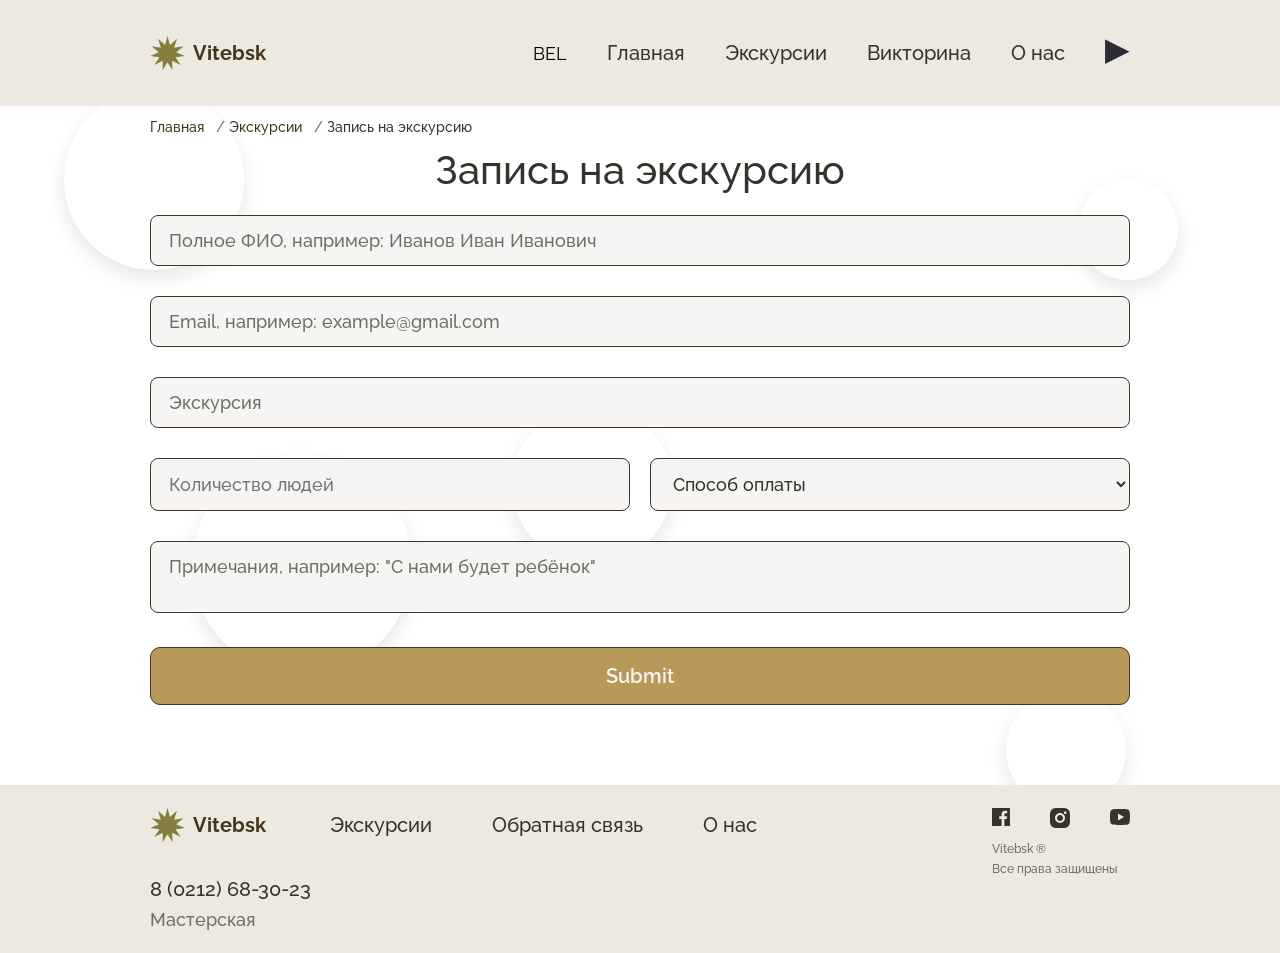
<file: booking.html>
<!DOCTYPE html>
<html lang="ru">

<head>
    <meta charset="UTF-8">
    <meta name="viewport" content="width=device-width, initial-scale=1.0">
    <link rel="stylesheet" href="styles.css">
    <link rel="preconnect" href="https://fonts.googleapis.com">
    <link rel="preconnect" href="https://fonts.gstatic.com" crossorigin="">
    <link href="https://fonts.googleapis.com/css2?family=Raleway:wght@500&amp;display=swap" rel="stylesheet">
    <link rel="icon" href="img/favicon.webp" type="image/webp">
    <title>Архитектурные жемчужины Витебска</title>
</head>

<body id="body">
    <!--Круги на фон с анимацией пульсации-->
    <div class="circles">
        <div class="circle"></div>
        <div class="circle"></div>
        <div class="circle"></div>
        <div class="circle"></div>
        <div class="circle"></div>
    </div>
    <!--Шапка сайта и навигация-->
    <div class="header_section">
        <div class="container">
            <header class="header">
                <!--Ссылка для пропуска навигации (по стандартам WGAC)-->
                <a href="#booking" class="skip-link">Перейти к содержанию</a>
                <a class="logo" href="index.html">
                    <svg class="logo_img" xmlns="http://www.w3.org/2000/svg" width="35" height="35" viewBox="0 0 35 35"
                        fill="none">
                        <path
                            d="M17.5 0L19.9652 9.10444L26.9612 2.77806L24.1128 11.77L33.4186 10.2302L26.1609 16.2547L34.8219 19.9905L25.4593 21.1349L30.7256 28.9601L22.2306 24.861L22.4303 34.2911L17.5 26.25L12.5697 34.2911L12.7694 24.861L4.27438 28.9601L9.54072 21.1349L0.178125 19.9905L8.83906 16.2547L1.58144 10.2302L10.8872 11.77L8.03879 2.77806L15.0348 9.10444L17.5 0Z"
                            fill="#837e3d"></path>
                    </svg>
                    <p class="logo_text">Vitebsk</p>
                </a>
                <ul class="nav_list">
                    <li>
                        <ul class='main_nav'>
                            <li class="nav_item">
                                <button class="nav_button" aria-label="Переключение языка на белорусский">BEL</button>
                            </li>
                            <li class="nav_item">
                                <a href="index.html" class="nav_link">Главная</a>
                            </li>
                            <li class="nav_item">
                                <a href="excursion.html" class="nav_link">Экскурсии</a>
                            </li>
                            <li class="nav_item">
                                <a href="quiz.html" class="nav_link">Викторина</a>
                            </li>
                            <li class="nav_item">
                                <a href="about.html" class="nav_link">О нас</a>
                            </li>
                        </ul>
                    </li>
                    <li class="nav_item audio_player">
                        <audio class="audio" src="audio/audio_for_site.mp3" preload="none"></audio>
                        <button class="play_audio" aria-label="Воспроизвести музыку"><span aria-hidden="true">▶</span>
                            <span class="visually-hidden">Музыка на фон, городские мотивы</span></button>
                    </li>
                </ul>
            </header>
        </div>
    </div>

    <!-- Хлебные крошки -->
    <div class="breadcrumbs">
        <div class="container">
            <ul class="breadcrumbs_list">
                <li class="breadcrumbs_item">
                    <a href="index.html" class="breadcrumbs_link breadcrumbs_element">Главная</a>
                </li>
                <li class="breadcrumbs_item">
                    <span class="breadcrumbs_separator" aria-hidden="true">/</span>
                    <a href="excursion.html" class="breadcrumbs_link breadcrumbs_element">Экскурсии</a>
                </li>
                <li class="breadcrumbs_item">
                    <span class="breadcrumbs_separator" aria-hidden="true">/</span>
                    <span class="breadcrumbs_current breadcrumbs_element">Запись на экскурсию</span>
                </li>
            </ul>
        </div>
    </div>

    <!--Запись на экскурсию-->
    <div class="booking_section" id="booking">
        <div class="container">
            <div class="booking">
                <p class="booking_title">
                    Запись на экскурсию
                </p>
                <form class="booking_content" id="main">
                    <label for="b_fn" class="visually-hidden">Полное ФИО</label>
                    <input type="text" name="b_fn" class="booking_input_text booking_input fn" id="b_fn"
                        placeholder='Полное ФИО, например: Иванов Иван Иванович' aria-required="true" required
                        title="Заполните это поле.">
                    <label for="b_email" class="visually-hidden">Email</label>
                    <input type="text" name="b_email" class="booking_input_text booking_input" id="b_email"
                        placeholder='Email, например: example@gmail.com' aria-required="true" required
                        title="Заполните это поле.">
                    <label for="excursion" class="visually-hidden">Экскурсия</label>
                    <input type="text" name="excursion" class="booking_input_text booking_input" id="excursion"
                        aria-required="true" placeholder="Экскурсия" required title="Заполните это поле.">
                    <div class="booking_flex_div">
                        <label for="people" class="visually-hidden">Количество людей</label>
                        <input type="number" name="people" class="booking_input_not_text booking_input" id="people"
                            placeholder="Количество людей" aria-required="true" required title="Заполните это поле.">
                        <label for="paying_method" class="visually-hidden">Способ оплаты</label>
                        <select name="paying_method" class="booking_input_not_text booking_input" id="paying_method"
                            required title="Выберите один из пунктов списка.">
                            <option value="" disabled selected>Способ оплаты</option>
                            <option value="Наличные в BYN">Наличные (BYN)</option>
                            <option value="Иностранные наличные">Наличные (иностранная валюта)</option>
                            <option value="Карта">Банковская карта</option>
                            <option value="Онлайн перевод">Онлайн перевод</option>
                            <option value="QR-код">QR-код</option>
                        </select>
                    </div>
                    <label for="notes" class="visually-hidden">Примечания</label>
                    <textarea name="notes" class="booking_input_text booking_input" id="notes"
                        placeholder='Примечания, например: "С нами будет ребёнок"' rows="2" aria-required="true"
                        title="Заполните это поле."></textarea>
                    <input type="submit" id="submit" class="booking_input_submit booking_input">
                </form>
            </div>
        </div>
    </div>
    <!--Подвал с копирайтом-->
    <div class="footer_section">
        <div class="container">
            <footer class="footer">
                <div class="footer_logo_number">
                    <div class="logo">
                        <svg class="logo_img" xmlns="http://www.w3.org/2000/svg" width="35" height="35"
                            viewBox="0 0 35 35" fill="none">
                            <path
                                d="M17.5 0L19.9652 9.10444L26.9612 2.77806L24.1128 11.77L33.4186 10.2302L26.1609 16.2547L34.8219 19.9905L25.4593 21.1349L30.7256 28.9601L22.2306 24.861L22.4303 34.2911L17.5 26.25L12.5697 34.2911L12.7694 24.861L4.27438 28.9601L9.54072 21.1349L0.178125 19.9905L8.83906 16.2547L1.58144 10.2302L10.8872 11.77L8.03879 2.77806L15.0348 9.10444L17.5 0Z"
                                fill="#837e3d"></path>
                        </svg>
                        <p class="logo_text">Vitebsk</p>
                    </div>
                    <div class="number">
                        <p class="phone">
                            8 (0212) 68-30-23
                        </p>
                        <p class="name">
                            Мастерская
                        </p>
                    </div>
                </div>
                <div class="footer_nav_social">
                    <ul class="footer_nav_list">
                        <li class="footer_nav_item">
                            <a href="excursion.html" class="nav_link">Экскурсии</a>
                        </li>
                        <li class="footer_nav_item">
                            <a href="feedback.html" class="nav_link">Обратная связь</a>
                        </li>
                        <li class="footer_nav_item">
                            <a href="about.html" class="nav_link">О нас</a>
                        </li>
                    </ul>
                    <div class="footer_social">
                        <div class="footer_social_icon">
                            <a class="footer_social_link" href="https://www.facebook.com/gorodvitebsk/" target="_blank"
                                aria-label="Facebook">
                                <svg class="footer_icon" xmlns="http://www.w3.org/2000/svg" width="18" height="18"
                                    viewBox="0 0 18 18" fill="none">
                                    <path
                                        d="M12.402 18V11.034H14.735L15.084 8.326H12.402V6.598C12.402 5.814 12.62 5.279 13.744 5.279H15.178V2.857C14.4838 2.78334 13.7861 2.74762 13.088 2.75C11.021 2.75 9.606 4.012 9.606 6.33V8.326H7.268V11.034H9.606V18H1C0.734784 18 0.48043 17.8946 0.292893 17.7071C0.105357 17.5196 0 17.2652 0 17V1C0 0.734784 0.105357 0.48043 0.292893 0.292893C0.48043 0.105357 0.734784 0 1 0H17C17.2652 0 17.5196 0.105357 17.7071 0.292893C17.8946 0.48043 18 0.734784 18 1V17C18 17.2652 17.8946 17.5196 17.7071 17.7071C17.5196 17.8946 17.2652 18 17 18H12.402Z"
                                        fill="#2C2D35"></path>
                                </svg>
                            </a>
                            <a class="footer_social_link" href="https://www.instagram.com/vitebsk_official/"
                                target="_blank" aria-label="Instagram">
                                <svg class="footer_icon" xmlns="http://www.w3.org/2000/svg" width="20" height="20"
                                    viewBox="0 0 20 20" fill="none">
                                    <path
                                        d="M10 0C12.717 0 13.056 0.00999994 14.122 0.0599999C15.187 0.11 15.912 0.277 16.55 0.525C17.21 0.779 17.766 1.123 18.322 1.678C18.8305 2.1779 19.224 2.78259 19.475 3.45C19.722 4.087 19.89 4.813 19.94 5.878C19.987 6.944 20 7.283 20 10C20 12.717 19.99 13.056 19.94 14.122C19.89 15.187 19.722 15.912 19.475 16.55C19.2247 17.2178 18.8311 17.8226 18.322 18.322C17.822 18.8303 17.2173 19.2238 16.55 19.475C15.913 19.722 15.187 19.89 14.122 19.94C13.056 19.987 12.717 20 10 20C7.283 20 6.944 19.99 5.878 19.94C4.813 19.89 4.088 19.722 3.45 19.475C2.78233 19.2245 2.17753 18.8309 1.678 18.322C1.16941 17.8222 0.775931 17.2175 0.525 16.55C0.277 15.913 0.11 15.187 0.0599999 14.122C0.0129999 13.056 0 12.717 0 10C0 7.283 0.00999994 6.944 0.0599999 5.878C0.11 4.812 0.277 4.088 0.525 3.45C0.775236 2.78218 1.1688 2.17732 1.678 1.678C2.17767 1.16923 2.78243 0.775729 3.45 0.525C4.088 0.277 4.812 0.11 5.878 0.0599999C6.944 0.0129999 7.283 0 10 0ZM10 5C8.67392 5 7.40215 5.52678 6.46447 6.46447C5.52678 7.40215 5 8.67392 5 10C5 11.3261 5.52678 12.5979 6.46447 13.5355C7.40215 14.4732 8.67392 15 10 15C11.3261 15 12.5979 14.4732 13.5355 13.5355C14.4732 12.5979 15 11.3261 15 10C15 8.67392 14.4732 7.40215 13.5355 6.46447C12.5979 5.52678 11.3261 5 10 5ZM16.5 4.75C16.5 4.41848 16.3683 4.10054 16.1339 3.86612C15.8995 3.6317 15.5815 3.5 15.25 3.5C14.9185 3.5 14.6005 3.6317 14.3661 3.86612C14.1317 4.10054 14 4.41848 14 4.75C14 5.08152 14.1317 5.39946 14.3661 5.63388C14.6005 5.8683 14.9185 6 15.25 6C15.5815 6 15.8995 5.8683 16.1339 5.63388C16.3683 5.39946 16.5 5.08152 16.5 4.75ZM10 7C10.7956 7 11.5587 7.31607 12.1213 7.87868C12.6839 8.44129 13 9.20435 13 10C13 10.7956 12.6839 11.5587 12.1213 12.1213C11.5587 12.6839 10.7956 13 10 13C9.20435 13 8.44129 12.6839 7.87868 12.1213C7.31607 11.5587 7 10.7956 7 10C7 9.20435 7.31607 8.44129 7.87868 7.87868C8.44129 7.31607 9.20435 7 10 7Z"
                                        fill="#2C2D35"></path>
                                </svg>
                            </a>
                            <a class="footer_social_link" href="https://www.youtube.com/@TRKVitebsk" target="_blank"
                                aria-label="YouTube">
                                <svg class="footer_icon" xmlns="http://www.w3.org/2000/svg" width="20" height="16"
                                    viewBox="0 0 20 16" fill="none">
                                    <path
                                        d="M19.543 2.498C20 4.28 20 8 20 8C20 8 20 11.72 19.543 13.502C19.289 14.487 18.546 15.262 17.605 15.524C15.896 16 10 16 10 16C10 16 4.107 16 2.395 15.524C1.45 15.258 0.708 14.484 0.457 13.502C2.98023e-08 11.72 0 8 0 8C0 8 2.98023e-08 4.28 0.457 2.498C0.711 1.513 1.454 0.738 2.395 0.476C4.107 -1.78814e-07 10 0 10 0C10 0 15.896 -1.78814e-07 17.605 0.476C18.55 0.742 19.292 1.516 19.543 2.498ZM8 11.5L14 8L8 4.5V11.5Z"
                                        fill="#2C2D35"></path>
                                </svg>
                            </a>
                        </div>
                        <div class="footer_social_text">
                            <p class="footer_social_copyright">
                                Vitebsk ®
                            </p>
                            <p class="footer_social_reserved">
                                Все права защищены
                            </p>
                        </div>
                    </div>
                </div>
            </footer>
        </div>
    </div>
    <script src="script.js"></script>
</body>

</html>
</file>
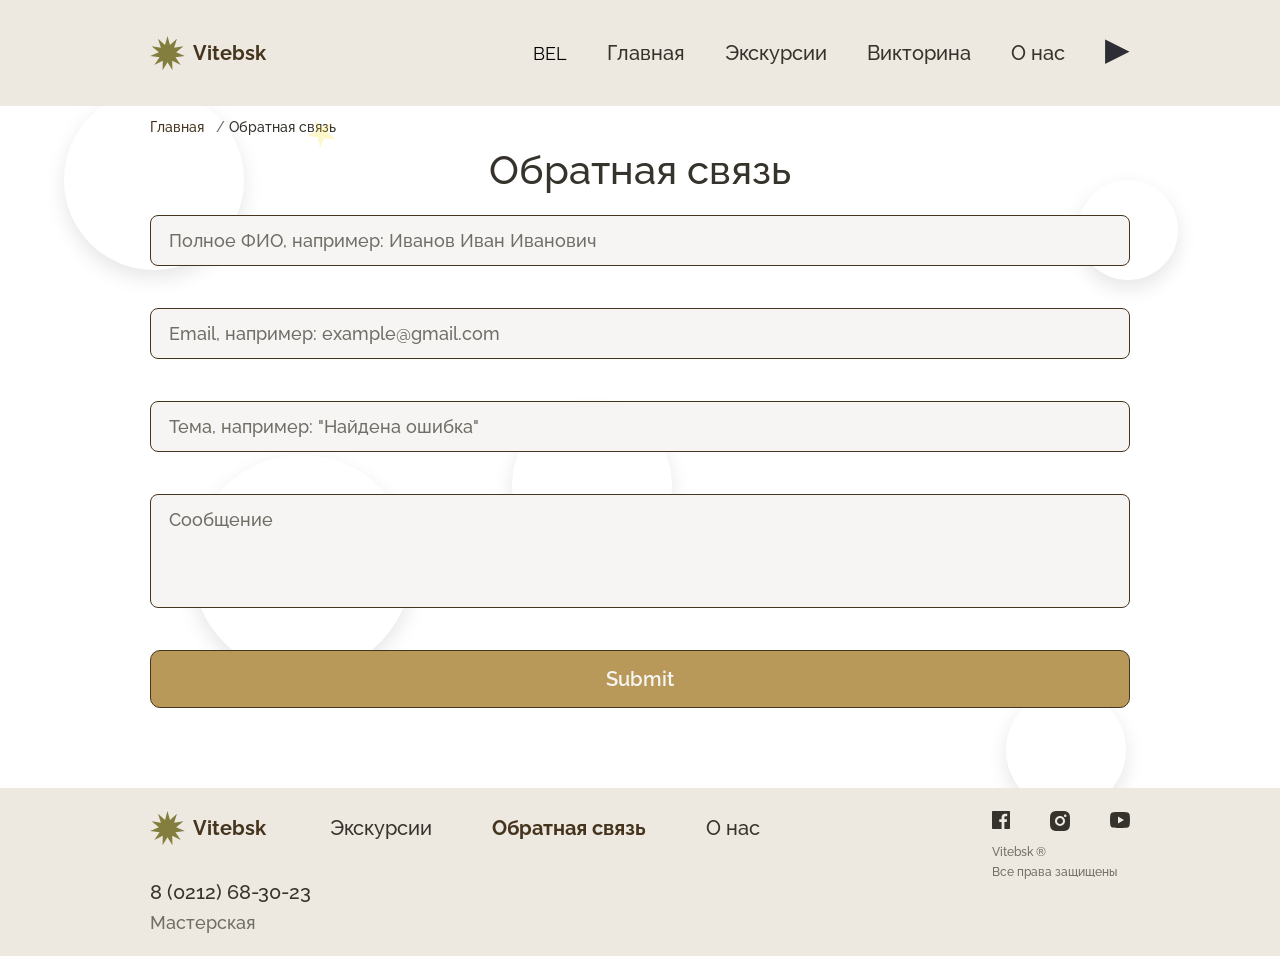
<file: feedback.html>
<!DOCTYPE html>
<html lang="ru">

<head>
    <meta charset="UTF-8">
    <meta name="viewport" content="width=device-width, initial-scale=1.0">
    <link rel="stylesheet" href="styles.css">
    <link rel="preconnect" href="https://fonts.googleapis.com">
    <link rel="preconnect" href="https://fonts.gstatic.com" crossorigin="">
    <link href="https://fonts.googleapis.com/css2?family=Raleway:wght@500&amp;display=swap" rel="stylesheet">
    <link rel="icon" href="img/favicon.webp" type="image/webp">
    <title>Архитектурные жемчужины Витебска</title>
</head>

<body id="body">
    <!--Круги на фон с анимацией пульсации-->
    <div class="circles">
        <div class="circle"></div>
        <div class="circle"></div>
        <div class="circle"></div>
        <div class="circle"></div>
        <div class="circle"></div>
    </div>
    <!--Шапка сайта и навигация-->
    <div class="header_section">
        <div class="container">
            <header class="header">
                <!--Ссылка для пропуска навигации (по стандартам WGAC)-->
                <a href="#feedBack" class="skip-link">Перейти к содержанию</a>
                <a class="logo" href="index.html">
                    <svg class="logo_img" xmlns="http://www.w3.org/2000/svg" width="35" height="35" viewBox="0 0 35 35"
                        fill="none">
                        <path
                            d="M17.5 0L19.9652 9.10444L26.9612 2.77806L24.1128 11.77L33.4186 10.2302L26.1609 16.2547L34.8219 19.9905L25.4593 21.1349L30.7256 28.9601L22.2306 24.861L22.4303 34.2911L17.5 26.25L12.5697 34.2911L12.7694 24.861L4.27438 28.9601L9.54072 21.1349L0.178125 19.9905L8.83906 16.2547L1.58144 10.2302L10.8872 11.77L8.03879 2.77806L15.0348 9.10444L17.5 0Z"
                            fill="#837e3d"></path>
                    </svg>
                    <p class="logo_text">Vitebsk</p>
                </a>
                <ul class="nav_list">
                    <li>
                        <ul class='main_nav'>
                        <li class="nav_item">
                            <button class="nav_button" aria-label="Переключение языка на белорусский">BEL</button>
                        </li>
                        <li class="nav_item">
                            <a href="index.html" class="nav_link">Главная</a>
                        </li>
                        <li class="nav_item">
                            <a href="excursion.html" class="nav_link">Экскурсии</a>
                        </li>
                        <li class="nav_item">
                            <a href="quiz.html" class="nav_link">Викторина</a>
                        </li>
                        <li class="nav_item">
                            <a href="about.html" class="nav_link">О нас</a>
                        </li>
                        </ul>
                    </li>
                    <li class="nav_item audio_player">
                        <audio class="audio" src="audio/audio_for_site.mp3" preload="none"></audio>
                        <button class="play_audio" aria-label="Воспроизвести музыку"><span aria-hidden="true">▶</span>
                            <span class="visually-hidden">Музыка на фон, городские мотивы</span></button>
                    </li>
                </ul>
            </header>
        </div>
    </div>

    <!-- Хлебные крошки -->
    <div class="breadcrumbs">
        <div class="container">
            <!--Секретная звёздочка для мини-игры-->
            <div class="secret_star" data-page="feedback"></div>
            <ul class="breadcrumbs_list">
                <li class="breadcrumbs_item">
                    <a href="index.html" class="breadcrumbs_link breadcrumbs_element">Главная</a>
                </li>
                <li class="breadcrumbs_item">
                    <span class="breadcrumbs_separator" aria-hidden="true">/</span>

                    <span class="breadcrumbs_current breadcrumbs_element">Обратная связь</span>
                </li>
            </ul>
        </div>
    </div>

    <!--Часть с обратной связью-->
    <div class="feedback_section" id="feedBack">
        <div class="container">
            <div class="feedback">
                <p class="feedback_title">
                    Обратная связь
                </p>
                <form class="feedback_content">
                    <label for="f_fn" class="visually-hidden">Полное ФИО</label>
                    <input type="text" name="f_fn" class="feedback_input_text feedback_input fn" id="f_fn"
                        placeholder='Полное ФИО, например: Иванов Иван Иванович' aria-required="true" required title="Заполните это поле.">
                    <label for="f_email" class="visually-hidden">Email</label>
                    <input type="text" name="f_email" class="feedback_input_text feedback_input" id="f_email"
                        placeholder='Email, например: example@gmail.com' aria-required="true" required title="Заполните это поле.">
                    <label for="topic" class="visually-hidden">Тема</label>
                    <input type="text" name="topic" class="feedback_input_text feedback_input" id="topic"
                        placeholder='Тема, например: "Найдена ошибка"' aria-required="true" required title="Заполните это поле.">
                    <label for="mess" class="visually-hidden">Сообщение</label>
                    <textarea name="mess" class="feedback_input_text feedback_input" id="mess" placeholder='Сообщение'
                        rows="4" aria-required="true" required title="Заполните это поле."></textarea>
                    <input type="submit" id="submit" class="feedback_input_submit feedback_input">
                </form>
            </div>
        </div>
    </div>

    <!--Подвал с копирайтом-->
    <div class="footer_section">
        <div class="container">
            <footer class="footer">
                <div class="footer_logo_number">
                    <div class="logo">
                        <svg class="logo_img" xmlns="http://www.w3.org/2000/svg" width="35" height="35"
                            viewBox="0 0 35 35" fill="none">
                            <path
                                d="M17.5 0L19.9652 9.10444L26.9612 2.77806L24.1128 11.77L33.4186 10.2302L26.1609 16.2547L34.8219 19.9905L25.4593 21.1349L30.7256 28.9601L22.2306 24.861L22.4303 34.2911L17.5 26.25L12.5697 34.2911L12.7694 24.861L4.27438 28.9601L9.54072 21.1349L0.178125 19.9905L8.83906 16.2547L1.58144 10.2302L10.8872 11.77L8.03879 2.77806L15.0348 9.10444L17.5 0Z"
                                fill="#837e3d"></path>
                        </svg>
                        <p class="logo_text">Vitebsk</p>
                    </div>
                    <div class="number">
                        <p class="phone">
                            8 (0212) 68-30-23
                        </p>
                        <p class="name">
                            Мастерская
                        </p>
                    </div>
                </div>
                <div class="footer_nav_social">
                    <ul class="footer_nav_list">
                        <li class="footer_nav_item">
                            <a href="excursion.html" class="nav_link">Экскурсии</a>
                        </li>
                        <li class="footer_nav_item">
                            <a href="feedback.html" class="nav_link" aria-current="page"><b>Обратная связь</b></a>
                        </li>
                        <li class="footer_nav_item">
                            <a href="about.html" class="nav_link">О нас</a>
                        </li>
                    </ul>
                    <div class="footer_social">
                        <div class="footer_social_icon">
                            <a class="footer_social_link" href="https://www.facebook.com/gorodvitebsk/" target="_blank"
                                aria-label="Facebook">
                                <svg class="footer_icon" xmlns="http://www.w3.org/2000/svg" width="18" height="18"
                                    viewBox="0 0 18 18" fill="none">
                                    <path
                                        d="M12.402 18V11.034H14.735L15.084 8.326H12.402V6.598C12.402 5.814 12.62 5.279 13.744 5.279H15.178V2.857C14.4838 2.78334 13.7861 2.74762 13.088 2.75C11.021 2.75 9.606 4.012 9.606 6.33V8.326H7.268V11.034H9.606V18H1C0.734784 18 0.48043 17.8946 0.292893 17.7071C0.105357 17.5196 0 17.2652 0 17V1C0 0.734784 0.105357 0.48043 0.292893 0.292893C0.48043 0.105357 0.734784 0 1 0H17C17.2652 0 17.5196 0.105357 17.7071 0.292893C17.8946 0.48043 18 0.734784 18 1V17C18 17.2652 17.8946 17.5196 17.7071 17.7071C17.5196 17.8946 17.2652 18 17 18H12.402Z"
                                        fill="#2C2D35"></path>
                                </svg>
                            </a>
                            <a class="footer_social_link" href="https://www.instagram.com/vitebsk_official/"
                                target="_blank" aria-label="Instagram">
                                <svg class="footer_icon" xmlns="http://www.w3.org/2000/svg" width="20" height="20"
                                    viewBox="0 0 20 20" fill="none">
                                    <path
                                        d="M10 0C12.717 0 13.056 0.00999994 14.122 0.0599999C15.187 0.11 15.912 0.277 16.55 0.525C17.21 0.779 17.766 1.123 18.322 1.678C18.8305 2.1779 19.224 2.78259 19.475 3.45C19.722 4.087 19.89 4.813 19.94 5.878C19.987 6.944 20 7.283 20 10C20 12.717 19.99 13.056 19.94 14.122C19.89 15.187 19.722 15.912 19.475 16.55C19.2247 17.2178 18.8311 17.8226 18.322 18.322C17.822 18.8303 17.2173 19.2238 16.55 19.475C15.913 19.722 15.187 19.89 14.122 19.94C13.056 19.987 12.717 20 10 20C7.283 20 6.944 19.99 5.878 19.94C4.813 19.89 4.088 19.722 3.45 19.475C2.78233 19.2245 2.17753 18.8309 1.678 18.322C1.16941 17.8222 0.775931 17.2175 0.525 16.55C0.277 15.913 0.11 15.187 0.0599999 14.122C0.0129999 13.056 0 12.717 0 10C0 7.283 0.00999994 6.944 0.0599999 5.878C0.11 4.812 0.277 4.088 0.525 3.45C0.775236 2.78218 1.1688 2.17732 1.678 1.678C2.17767 1.16923 2.78243 0.775729 3.45 0.525C4.088 0.277 4.812 0.11 5.878 0.0599999C6.944 0.0129999 7.283 0 10 0ZM10 5C8.67392 5 7.40215 5.52678 6.46447 6.46447C5.52678 7.40215 5 8.67392 5 10C5 11.3261 5.52678 12.5979 6.46447 13.5355C7.40215 14.4732 8.67392 15 10 15C11.3261 15 12.5979 14.4732 13.5355 13.5355C14.4732 12.5979 15 11.3261 15 10C15 8.67392 14.4732 7.40215 13.5355 6.46447C12.5979 5.52678 11.3261 5 10 5ZM16.5 4.75C16.5 4.41848 16.3683 4.10054 16.1339 3.86612C15.8995 3.6317 15.5815 3.5 15.25 3.5C14.9185 3.5 14.6005 3.6317 14.3661 3.86612C14.1317 4.10054 14 4.41848 14 4.75C14 5.08152 14.1317 5.39946 14.3661 5.63388C14.6005 5.8683 14.9185 6 15.25 6C15.5815 6 15.8995 5.8683 16.1339 5.63388C16.3683 5.39946 16.5 5.08152 16.5 4.75ZM10 7C10.7956 7 11.5587 7.31607 12.1213 7.87868C12.6839 8.44129 13 9.20435 13 10C13 10.7956 12.6839 11.5587 12.1213 12.1213C11.5587 12.6839 10.7956 13 10 13C9.20435 13 8.44129 12.6839 7.87868 12.1213C7.31607 11.5587 7 10.7956 7 10C7 9.20435 7.31607 8.44129 7.87868 7.87868C8.44129 7.31607 9.20435 7 10 7Z"
                                        fill="#2C2D35"></path>
                                </svg>
                            </a>
                            <a class="footer_social_link" href="https://www.youtube.com/@TRKVitebsk" target="_blank"
                                aria-label="YouTube">
                                <svg class="footer_icon" xmlns="http://www.w3.org/2000/svg" width="20" height="16"
                                    viewBox="0 0 20 16" fill="none">
                                    <path
                                        d="M19.543 2.498C20 4.28 20 8 20 8C20 8 20 11.72 19.543 13.502C19.289 14.487 18.546 15.262 17.605 15.524C15.896 16 10 16 10 16C10 16 4.107 16 2.395 15.524C1.45 15.258 0.708 14.484 0.457 13.502C2.98023e-08 11.72 0 8 0 8C0 8 2.98023e-08 4.28 0.457 2.498C0.711 1.513 1.454 0.738 2.395 0.476C4.107 -1.78814e-07 10 0 10 0C10 0 15.896 -1.78814e-07 17.605 0.476C18.55 0.742 19.292 1.516 19.543 2.498ZM8 11.5L14 8L8 4.5V11.5Z"
                                        fill="#2C2D35"></path>
                                </svg>
                            </a>
                        </div>
                        <div class="footer_social_text">
                            <p class="footer_social_copyright">
                                Vitebsk ®
                            </p>
                            <p class="footer_social_reserved">
                                Все права защищены
                            </p>
                        </div>
                    </div>
                </div>
            </footer>
        </div>
    </div>
    <script src="script.js"></script>
</body>

</html>
</file>
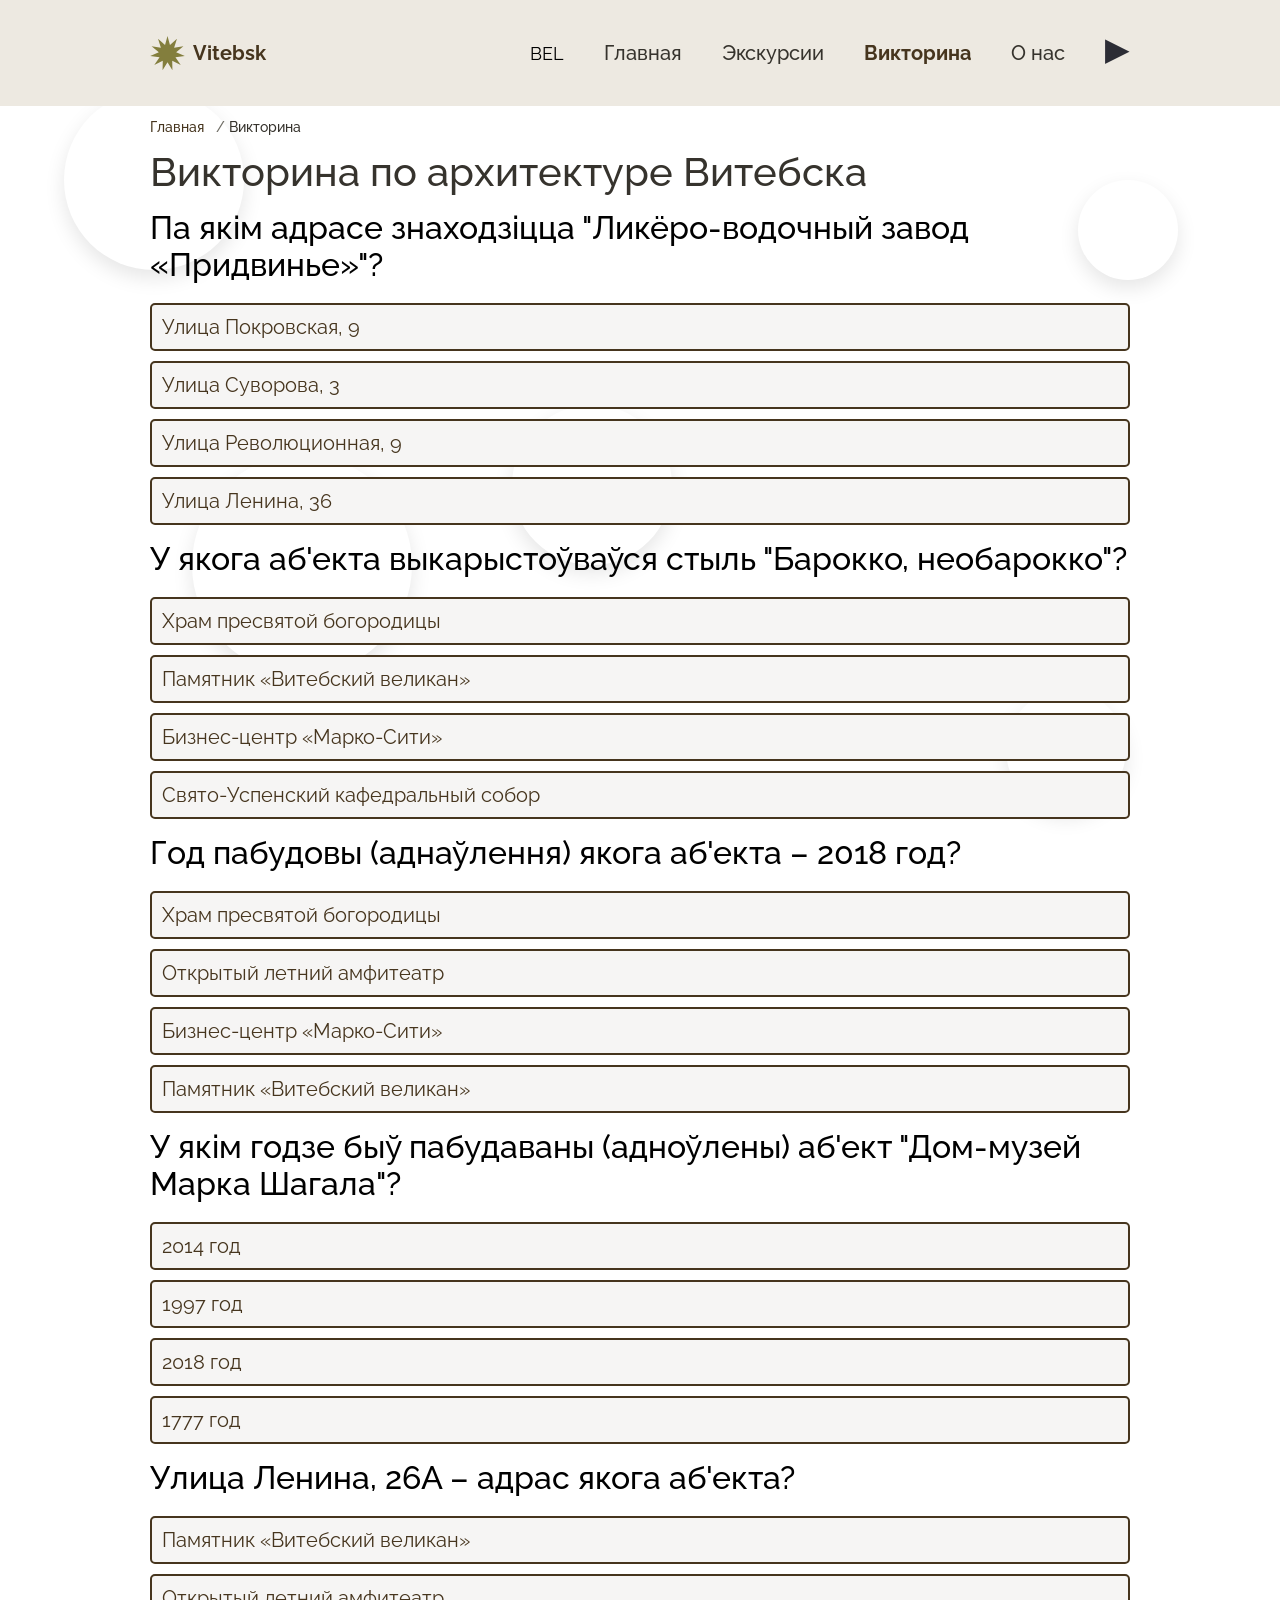
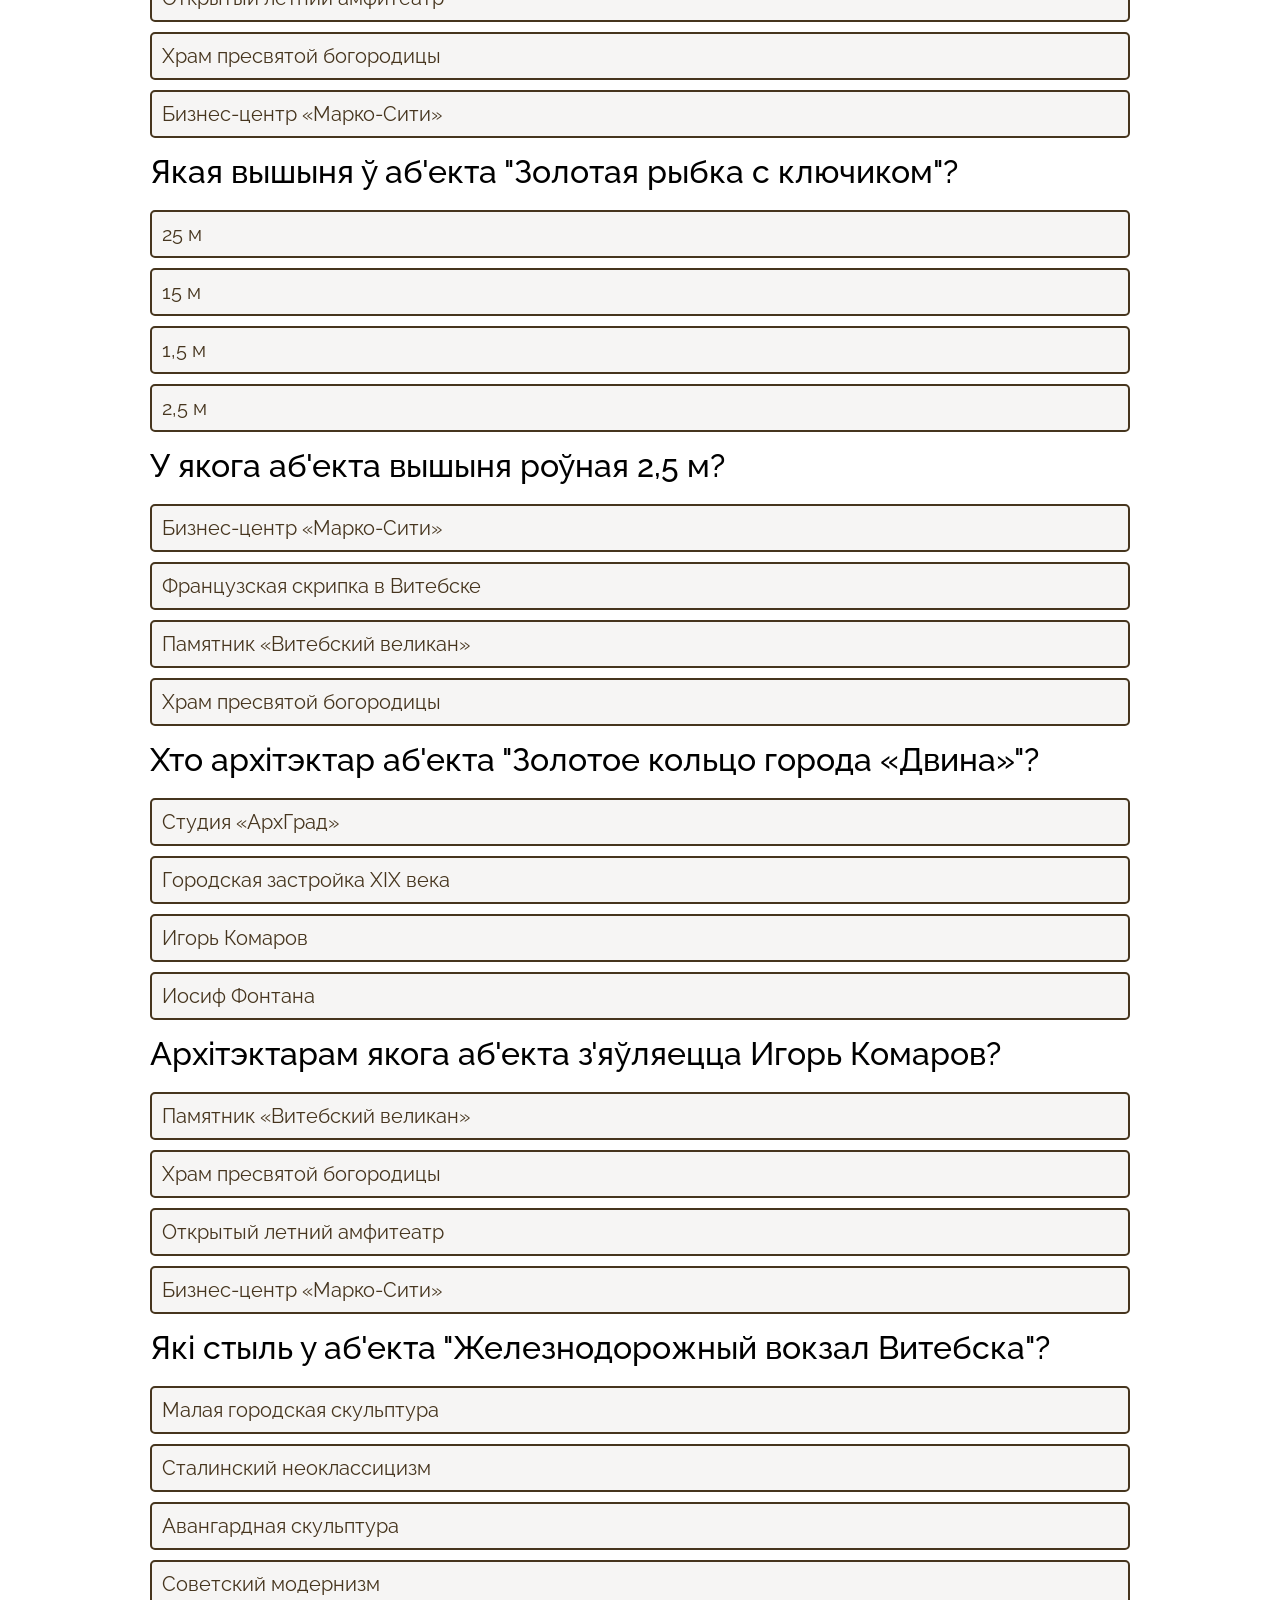
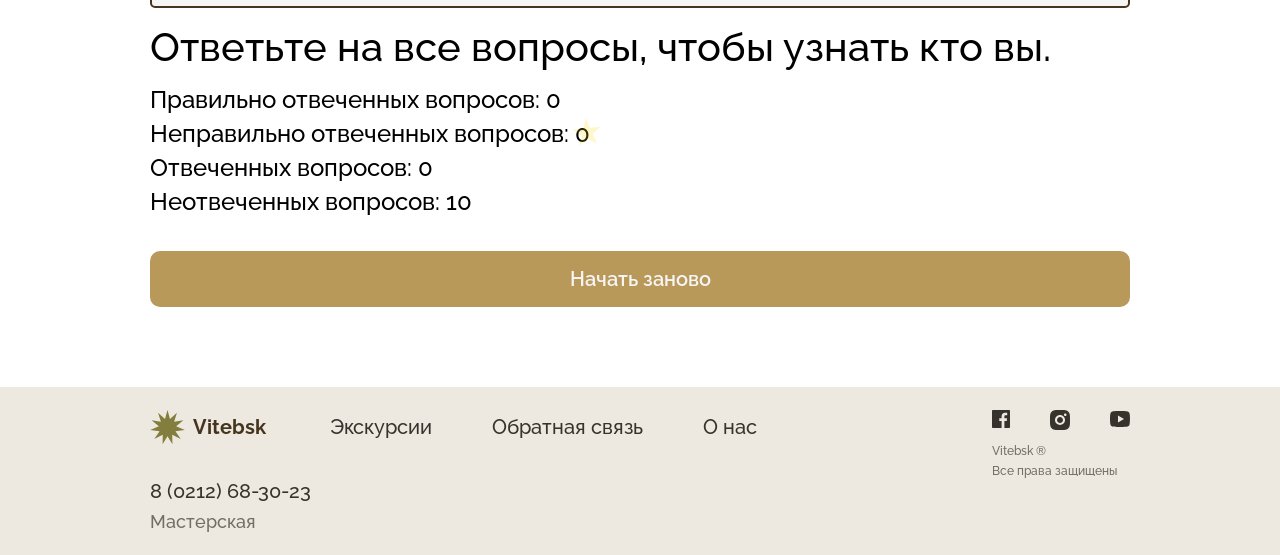
<file: quiz.html>
<!DOCTYPE html>
<html lang="ru">

<head>
    <meta charset="UTF-8">
    <meta name="viewport" content="width=device-width, initial-scale=1.0">
    <link rel="stylesheet" href="styles.css">
    <link rel="preconnect" href="https://fonts.googleapis.com">
    <link rel="preconnect" href="https://fonts.gstatic.com" crossorigin="">
    <link href="https://fonts.googleapis.com/css2?family=Raleway:wght@500&amp;display=swap" rel="stylesheet">
    <link rel="icon" href="img/favicon.webp" type="image/webp">
    <title>Архитектурные жемчужины Витебска</title>
</head>

<body id="body">
    <!--Круги на фон с анимацией пульсации-->
    <div class="circles">
        <div class="circle"></div>
        <div class="circle"></div>
        <div class="circle"></div>
        <div class="circle"></div>
        <div class="circle"></div>
    </div>

    <!--Шапка сайта и навигация-->
    <div class="header_section">
        <div class="container">
            <header class="header">
                <!--Ссылка для пропуска навигации (по стандартам WGAC)-->
                <a href="#quiz" class="skip-link">Перейти к содержанию</a>
                <a class="logo" href="index.html">
                    <svg class="logo_img" xmlns="http://www.w3.org/2000/svg" width="35" height="35" viewBox="0 0 35 35"
                        fill="none">
                        <path
                            d="M17.5 0L19.9652 9.10444L26.9612 2.77806L24.1128 11.77L33.4186 10.2302L26.1609 16.2547L34.8219 19.9905L25.4593 21.1349L30.7256 28.9601L22.2306 24.861L22.4303 34.2911L17.5 26.25L12.5697 34.2911L12.7694 24.861L4.27438 28.9601L9.54072 21.1349L0.178125 19.9905L8.83906 16.2547L1.58144 10.2302L10.8872 11.77L8.03879 2.77806L15.0348 9.10444L17.5 0Z"
                            fill="#837e3d"></path>
                    </svg>
                    <p class="logo_text">Vitebsk</p>
                </a>
                <ul class="nav_list">
                    <li>
                        <ul class='main_nav'>
                            <li class="nav_item">
                                <button class="nav_button" aria-label="Переключение языка на белорусский">BEL</button>
                            </li>
                            <li class="nav_item">
                                <a href="index.html" class="nav_link">Главная</a>
                            </li>
                            <li class="nav_item">
                                <a href="excursion.html" class="nav_link">Экскурсии</a>
                            </li>
                            <li class="nav_item">
                                <a href="quiz.html" class="nav_link" aria-current="page"><b>Викторина</b></a>
                            </li>
                            <li class="nav_item">
                                <a href="about.html" class="nav_link">О нас</a>
                            </li>
                        </ul>
                    </li>
                    <li class="nav_item audio_player">
                        <audio class="audio" src="audio/audio_for_site.mp3" preload="none"></audio>
                        <button class="play_audio" aria-label="Воспроизвести музыку"><span aria-hidden="true">▶</span>
                            <span class="visually-hidden">Музыка на фон</span></button>
                    </li>
                </ul>
            </header>
        </div>
    </div>

    <!-- Хлебные крошки -->
    <div class="breadcrumbs">
        <div class="container">
            <ul class="breadcrumbs_list">
                <li class="breadcrumbs_item">
                    <a href="index.html" class="breadcrumbs_link">Главная</a>
                </li>
                <li class="breadcrumbs_item">
                    <span class="breadcrumbs_separator" aria-hidden="true">/</span>
                    <span class="breadcrumbs_current">Викторина</span>
                </li>
            </ul>
        </div>
    </div>

    <div class="quiz_section" id="quiz">
        <div class="container">
            <div class="quiz">
                <div class="quiz_top">
                    <div class="quiz_text">Викторина по архитектуре Витебска</div>
                </div>
                <div class="quiz_base">
                </div>
                <div class="quiz_answers" aria-live="polite">
                    <!--Секретная звёздочка для мини-игры-->
                    <div class="secret_star" data-page="quiz"></div>
                    <div class="quiz_verdict" aria-live="assertive">Ответьте на все вопросы, чтобы узнать кто вы.</div>
                    <div class="quiz_correct_answers_count quiz_count">Правильно отвеченных вопросов: 0</div>
                    <div class="quiz_wrong_answers_count quiz_count">Неправильно отвеченных вопросов: 0</div>
                    <div class="quiz_answered_questions_count quiz_count">Отвеченных вопросов: 0</div>
                    <div class="quiz_not_answered_questions_count quiz_count">Неотвеченных вопросов: 10</div>
                </div>
                <button class="quiz_restart" aria-label="Начать заново (новые вопросы)">
                    Начать заново
                </button>
            </div>
        </div>
    </div>

    <!--Подвал с копирайтом-->
    <div class="footer_section">
        <div class="container">
            <footer class="footer">
                <div class="footer_logo_number">
                    <div class="logo">
                        <svg class="logo_img" xmlns="http://www.w3.org/2000/svg" width="35" height="35"
                            viewBox="0 0 35 35" fill="none">
                            <path
                                d="M17.5 0L19.9652 9.10444L26.9612 2.77806L24.1128 11.77L33.4186 10.2302L26.1609 16.2547L34.8219 19.9905L25.4593 21.1349L30.7256 28.9601L22.2306 24.861L22.4303 34.2911L17.5 26.25L12.5697 34.2911L12.7694 24.861L4.27438 28.9601L9.54072 21.1349L0.178125 19.9905L8.83906 16.2547L1.58144 10.2302L10.8872 11.77L8.03879 2.77806L15.0348 9.10444L17.5 0Z"
                                fill="#837e3d"></path>
                        </svg>
                        <p class="logo_text">Vitebsk</p>
                    </div>
                    <div class="number">
                        <p class="phone">
                            8 (0212) 68-30-23
                        </p>
                        <p class="name">
                            Мастерская
                        </p>
                    </div>
                </div>
                <div class="footer_nav_social">
                    <ul class="footer_nav_list">
                        <li class="footer_nav_item">
                            <a href="excursion.html" class="nav_link">Экскурсии</a>
                        </li>
                        <li class="footer_nav_item">
                            <a href="feedback.html" class="nav_link">Обратная связь</a>
                        </li>
                        <li class="footer_nav_item">
                            <a href="about.html" class="nav_link">О нас</a>
                        </li>
                    </ul>
                    <div class="footer_social">
                        <div class="footer_social_icon">
                            <a class="footer_social_link" href="https://www.facebook.com/gorodvitebsk/" target="_blank"
                                aria-label="Facebook">
                                <svg class="footer_icon" xmlns="http://www.w3.org/2000/svg" width="18" height="18"
                                    viewBox="0 0 18 18" fill="none">
                                    <path
                                        d="M12.402 18V11.034H14.735L15.084 8.326H12.402V6.598C12.402 5.814 12.62 5.279 13.744 5.279H15.178V2.857C14.4838 2.78334 13.7861 2.74762 13.088 2.75C11.021 2.75 9.606 4.012 9.606 6.33V8.326H7.268V11.034H9.606V18H1C0.734784 18 0.48043 17.8946 0.292893 17.7071C0.105357 17.5196 0 17.2652 0 17V1C0 0.734784 0.105357 0.48043 0.292893 0.292893C0.48043 0.105357 0.734784 0 1 0H17C17.2652 0 17.5196 0.105357 17.7071 0.292893C17.8946 0.48043 18 0.734784 18 1V17C18 17.2652 17.8946 17.5196 17.7071 17.7071C17.5196 17.8946 17.2652 18 17 18H12.402Z"
                                        fill="#2C2D35"></path>
                                </svg>
                            </a>
                            <a class="footer_social_link" href="https://www.instagram.com/vitebsk_official/"
                                target="_blank" aria-label="Instagram">
                                <svg class="footer_icon" xmlns="http://www.w3.org/2000/svg" width="20" height="20"
                                    viewBox="0 0 20 20" fill="none">
                                    <path
                                        d="M10 0C12.717 0 13.056 0.00999994 14.122 0.0599999C15.187 0.11 15.912 0.277 16.55 0.525C17.21 0.779 17.766 1.123 18.322 1.678C18.8305 2.1779 19.224 2.78259 19.475 3.45C19.722 4.087 19.89 4.813 19.94 5.878C19.987 6.944 20 7.283 20 10C20 12.717 19.99 13.056 19.94 14.122C19.89 15.187 19.722 15.912 19.475 16.55C19.2247 17.2178 18.8311 17.8226 18.322 18.322C17.822 18.8303 17.2173 19.2238 16.55 19.475C15.913 19.722 15.187 19.89 14.122 19.94C13.056 19.987 12.717 20 10 20C7.283 20 6.944 19.99 5.878 19.94C4.813 19.89 4.088 19.722 3.45 19.475C2.78233 19.2245 2.17753 18.8309 1.678 18.322C1.16941 17.8222 0.775931 17.2175 0.525 16.55C0.277 15.913 0.11 15.187 0.0599999 14.122C0.0129999 13.056 0 12.717 0 10C0 7.283 0.00999994 6.944 0.0599999 5.878C0.11 4.812 0.277 4.088 0.525 3.45C0.775236 2.78218 1.1688 2.17732 1.678 1.678C2.17767 1.16923 2.78243 0.775729 3.45 0.525C4.088 0.277 4.812 0.11 5.878 0.0599999C6.944 0.0129999 7.283 0 10 0ZM10 5C8.67392 5 7.40215 5.52678 6.46447 6.46447C5.52678 7.40215 5 8.67392 5 10C5 11.3261 5.52678 12.5979 6.46447 13.5355C7.40215 14.4732 8.67392 15 10 15C11.3261 15 12.5979 14.4732 13.5355 13.5355C14.4732 12.5979 15 11.3261 15 10C15 8.67392 14.4732 7.40215 13.5355 6.46447C12.5979 5.52678 11.3261 5 10 5ZM16.5 4.75C16.5 4.41848 16.3683 4.10054 16.1339 3.86612C15.8995 3.6317 15.5815 3.5 15.25 3.5C14.9185 3.5 14.6005 3.6317 14.3661 3.86612C14.1317 4.10054 14 4.41848 14 4.75C14 5.08152 14.1317 5.39946 14.3661 5.63388C14.6005 5.8683 14.9185 6 15.25 6C15.5815 6 15.8995 5.8683 16.1339 5.63388C16.3683 5.39946 16.5 5.08152 16.5 4.75ZM10 7C10.7956 7 11.5587 7.31607 12.1213 7.87868C12.6839 8.44129 13 9.20435 13 10C13 10.7956 12.6839 11.5587 12.1213 12.1213C11.5587 12.6839 10.7956 13 10 13C9.20435 13 8.44129 12.6839 7.87868 12.1213C7.31607 11.5587 7 10.7956 7 10C7 9.20435 7.31607 8.44129 7.87868 7.87868C8.44129 7.31607 9.20435 7 10 7Z"
                                        fill="#2C2D35"></path>
                                </svg>
                            </a>
                            <a class="footer_social_link" href="https://www.youtube.com/@TRKVitebsk" target="_blank"
                                aria-label="YouTube">
                                <svg class="footer_icon" xmlns="http://www.w3.org/2000/svg" width="20" height="16"
                                    viewBox="0 0 20 16" fill="none">
                                    <path
                                        d="M19.543 2.498C20 4.28 20 8 20 8C20 8 20 11.72 19.543 13.502C19.289 14.487 18.546 15.262 17.605 15.524C15.896 16 10 16 10 16C10 16 4.107 16 2.395 15.524C1.45 15.258 0.708 14.484 0.457 13.502C2.98023e-08 11.72 0 8 0 8C0 8 2.98023e-08 4.28 0.457 2.498C0.711 1.513 1.454 0.738 2.395 0.476C4.107 -1.78814e-07 10 0 10 0C10 0 15.896 -1.78814e-07 17.605 0.476C18.55 0.742 19.292 1.516 19.543 2.498ZM8 11.5L14 8L8 4.5V11.5Z"
                                        fill="#2C2D35"></path>
                                </svg>
                            </a>
                        </div>
                        <div class="footer_social_text">
                            <p class="footer_social_copyright">
                                Vitebsk ®
                            </p>
                            <p class="footer_social_reserved">
                                Все права защищены
                            </p>
                        </div>
                    </div>
                </div>
            </footer>
        </div>
    </div>

    <script src="script.js"></script>
    <script src="quiz.js"></script>
</body>

</html>
</file>
<file: styles.css>
:root {
    --fc: #ede9e1;
    --sc: #46351e;
    --tc: #36332d;
    --ftc: #706e66;
    --ffc: #f6f5f4;
    --sxc: #e8e3d4;
    --svc: #b8995a;
    --background-color: #ede9e1a6;
    --star-color: #ffd500;
}

*,
*::before,
*::after {
    -webkit-box-sizing: border-box;
    box-sizing: border-box;
    padding: 0;
    margin: 0;
    border: none;
}

*:focus {
    outline: 2px solid var(--sc);
    outline-offset: 2px;
    border-radius: 4px;
}

html {
    width: 100%;
    scroll-behavior: smooth;
    margin: 0;
    padding: 0;
}

body {
    position: relative;
    transition: opacity ease-in 0.2s;
    font-family: "Raleway", sans-serif;
    font-size: 18px;
    font-weight: 500;
    margin: 0;
    padding: 0;
}

body[unresolved] {
    opacity: 0;
    display: block;
    overflow: hidden;
    position: relative;
}

.skip-link {
    position: absolute;
    top: -40px;
    left: 0;
    background: var(--sc);
    color: white;
    padding: 8px;
    z-index: 100;
}

.skip-link:focus {
    top: 0;
}

.scroll-active {
    overflow: hidden;
}

.header_section {
    background: var(--fc);
}

.container {
    position: relative;
    max-width: 1130px;
    padding: 0 10px;
    margin: 0 auto;
}

.secret_star {
    width: 30px;
    height: 30px;
    opacity: 0.2;
    position: absolute;
    background-color: var(--star-color);
    clip-path: polygon(50% 0%, 61% 35%, 98% 35%, 68% 57%, 79% 91%, 50% 70%, 21% 91%, 32% 57%, 2% 35%, 39% 35%);
    z-index: 3;
    transition: opacity .5s ease;
}

.secret_star:hover {
    opacity: 0.7;
}

.secret_star-clicked {
    pointer-events: none;
    animation: starBlowsUp 5s ease forwards;
}

.secret_star-collected {
    display: none;
}

.secret_star[data-page="index"] {
    top: 90px;
    left: 45px;
    transform: rotate(310deg);
}

.secret_star[data-page="excursion"] {
    top: 10px;
    left: 10px;
    transform: rotate(270deg);
}

.secret_star[data-page="quiz"] {
    top: 95px;
    left: 422px;
    transform: rotate(210deg);
}

.secret_star[data-page="about"] {
    top: 115px;
    left: 184px;
    transform: rotate(67deg);
}

.secret_star[data-page="feedback"] {
    left: 167px;
    transform: rotate(43deg);
}

@keyframes starBlowsUp {
    0% {
        opacity: 0.7;
    }

    30% {
        opacity: 1;
    }

    90% {
        transform: rotate(1500deg);
        opacity: 1;
    }

    99% {
        display: block;
    }

    100% {
        opacity: 0;
        display: none;
    }
}

.circles {
    position: fixed;
    top: 0;
    left: 0;
    width: 100%;
    height: 100%;
    pointer-events: none;
    /* чтобы круги не мешали кликать по контенту */
    z-index: -1;
    /* на задний план */
}

/* Общие стили для всех кругов */
.circle {
    position: absolute;
    width: 140px;
    height: 140px;
    border-radius: 50%;
    background: radial-gradient(circle, var(--color));
    box-shadow: 0 8px 20px rgba(0, 0, 0, 0.1);
    animation: pulse 4s ease-in-out infinite alternate;
    filter: blur(0.5px);
}

/* Индивидуальные позиции и размеры (чуть разные) */
.circle:nth-child(1) {
    top: 10%;
    left: 5%;
    width: 180px;
    height: 180px;
    --color: var(--svc);
    animation-delay: 0s;
}

.circle:nth-child(2) {
    top: 20%;
    right: 8%;
    width: 100px;
    height: 100px;
    --color: #9C845C;
    animation-delay: 0.5s;
}

.circle:nth-child(3) {
    bottom: 25%;
    left: 15%;
    width: 220px;
    height: 220px;
    --color: var(--svc);
    animation-delay: 1s;
}

.circle:nth-child(4) {
    bottom: 10%;
    right: 12%;
    width: 120px;
    height: 120px;
    --color: #DACCAF;
    animation-delay: 1.5s;
}

.circle:nth-child(5) {
    top: 45%;
    left: 40%;
    width: 160px;
    height: 160px;
    --color: #F3EFE1;
    animation-delay: 2s;
}

/* Пульсация: меняем размер и прозрачность */
@keyframes pulse {
    0% {
        transform: scale(0.7);
        opacity: 0.5;
    }

    100% {
        transform: scale(1.2);
        opacity: 0.9;
    }
}

/* HEADER */
.header {
    display: flex;
    align-items: center;
    justify-content: space-between;
    padding: 33px 0;
}

.logo {
    display: flex;
    align-items: center;
    gap: 8px;
}

.logo_img {
    max-width: 35px;
    max-height: 35px;
    width: 100%;
    height: 100%;
}

.logo_text {
    font-size: 20px;
    font-weight: 700;
    line-height: 23px;
    color: var(--sc);
}

a[aria-current='page'] {
    color: var(--sc);
    font-weight: bolder;
    text-decoration: none;
}

.nav_link {
    font-size: 20px;
    font-weight: 500;
    line-height: 35px;
    color: var(--tc);
    transition: color 0.3s ease;
    margin-bottom: 5px;
}

.nav_link:hover {
    color: var(--sc);
}

.nav_list {
    display: flex;
    align-items: center;
    flex-wrap: wrap;
    gap: 10px 40px;
}

.main_nav {
    display: flex;
    align-items: center;
    flex-wrap: wrap;
    gap: 10px 40px;
}

.audio_player {
    display: flex;
    align-items: center;
    gap: 10px;
}

.play_audio {
    font-size: 32px;
    background: none;
    border: none;
    cursor: pointer;
    color: #2C2D35;
    margin-bottom: 5px;
    margin-top: -3px;
}

/* BREADCRUMBS */
.breadcrumbs {
    padding: 12px 0;
}

.breadcrumbs_list {
    display: flex;
    flex-wrap: wrap;
    align-items: center;
    gap: 8px;
    list-style: none;
    margin: 0;
    padding: 0;
}

.breadcrumbs_item {
    display: inline-flex;
    align-items: center;
    font-size: 14px;
    line-height: 1.4;
}

.breadcrumbs_link {
    color: var(--sc);
    text-decoration: none;
    transition: color 0.2s ease;
}

.breadcrumbs_link:hover {
    color: var(--svc);
    text-decoration: underline;
}

.breadcrumbs_separator {
    margin: 0 4px;
    color: var(--ftc);
    user-select: none;
}

.breadcrumbs_current {
    color: var(--tc);
    font-weight: 500;
    pointer-events: none;
}

/* MAIN */
.main {
    display: flex;
    align-items: center;
    gap: 30px;
}

.main_heading {
    font-size: 60px;
    font-weight: 500;
    line-height: 66px;
    color: var(--tc);
}

.main_heading span {
    color: var(--sc);
}

.main_img {
    max-width: 100%;
    height: auto;
}


.main_subtitle {
    font-size: 18px;
    font-weight: 500;
    line-height: 27px;
    margin-top: 20px;
    color: var(--ftc);
}

.main_button {
    margin-top: 60px;
    display: flex;
    width: 225px;
    height: 65px;
    border: 1px solid var(--sc);
    justify-content: center;
    background-color: var(--ffc);
    align-items: center;
    font-size: 20px;
    font-weight: 500;
    line-height: 23px;
    color: var(--sc);
    transition: all 0.3s ease;
}

.main_button:hover {
    color: var(--ffc);
    background: var(--sc);
}

/* excursion (карточки и переключатели) */
.excursion_section {
    margin-top: 30px;
}

.excursion_top {
    display: flex;
    justify-content: space-between;
    align-items: center;
}

.excursion_text {
    font-size: 40px;
    font-weight: 500;
    line-height: 44px;
    text-overflow: ellipsis;
    color: var(--tc);
}

.excursion_tabs {
    display: flex;
    gap: 0 30px;
    flex-wrap: wrap;
}

.excursion_button {
    padding: 10px 20px;
    background: var(--sxc);
    border-radius: 20px;
    color: var(--tc);
    font-size: 20px;
    font-weight: 500;
    line-height: 23px;
    transition: all 0.3s ease;
}

.excursion_button:hover:not(.excursion_button-active) {
    color: var(--sxc);
    background: var(--sc);
}

.excursion_button-active {
    background: var(--sc);
    color: var(--ffc);
}

.excursion_block {
    display: none;
    gap: 30px;
}

.excursion_block-active {
    display: flex;
    flex-wrap: wrap;
    justify-content: flex-start;
    gap: 30px;
}

.excursion_block-active {
    animation: fadeIn 0.5s ease-in-out;
}

.excursion_card>img {
    width: auto;
    height: 380px;
    object-fit: cover;
    min-height: 0;
}

/* Название, дата, цена */
.excursion_address {
    padding-top: 20px;
    font-size: 18px;
    font-weight: 500;
    line-height: 21px;
    color: var(--tc);
}

.excursion_name {
    padding-top: 10px;
    font-size: 25px;
    font-weight: 500;
    line-height: 35px;
    color: var(--tc);
    min-height: 80px;
}

.excursion_date {
    padding-top: 8px;
    font-size: 18px;
    font-weight: 500;
    line-height: 21px;
    color: var(--tc);
}

.excursion_price {
    padding-top: 10px;
    font-size: 24px;
    font-weight: 500;
    line-height: 28px;
    color: var(--sc);
    margin-bottom: 15px;
}

/* Карточка */
.excursion_card {
    background: var(--fc);
    display: flex;
    flex-direction: column;
    align-items: stretch;
    width: calc((100% - 60px) / 3);
    padding: 20px;
    padding-bottom: 30px;
    box-sizing: border-box;
    overflow: hidden;
    transition: box-shadow .5s ease;
}

.excursion_card:hover {
    box-shadow: 6px 6px 5px 2px var(--tc);
}

/* Кнопка — резиновая, всегда влезает в карточку */
.excursion_btn {
    width: 100%;
    max-width: 310px;
    height: 65px;
    border: 1px solid var(--sc);
    font-size: 20px;
    font-weight: 500;
    line-height: 23px;
    color: var(--sc);
    transition: all 0.3s ease;
    background: transparent;
    cursor: pointer;
    margin: 15px auto 0;
    display: block;
}

.excursion_btn:hover {
    color: var(--ffc);
    background: var(--sc);
}

.excursion_content {
    margin-top: 30px;
}

/* MAP */

.map_section {
    margin-top: 40px;
}

.map_text {
    font-size: 40px;
    font-weight: 500;
    line-height: 44px;
    text-overflow: ellipsis;
    color: var(--tc);
    margin-bottom: 30px;
}

.map_content {
    width: 100%;
    height: 500px;
}

/* QUIZ */

.quiz_text {
    font-size: 40px;
    font-weight: 500;
    margin-bottom: 15px;
    line-height: 44px;
    text-overflow: ellipsis;
    color: var(--tc);
}

.quiz_question {
    font-size: 32px;
    margin: 15px 0 20px;
    word-break: break-word;
    hyphens: auto;
}

.quiz_answer {
    font-size: 20px;
    padding: 10px 0 10px 10px;
    margin: 10px 0;
    color: var(--sc);
    border: var(--sc) solid 2px;
    border-radius: 5px;
    cursor: pointer;
    user-select: none;
    transition: all .5s ease;
    display: block;
    width: 100%;
    text-align: left;
    background-color: var(--ffc);
}

.quiz_answers {
    position: relative;
}

.quiz_answer-correct {
    background-color: #116500;
    color: #fff;
    border: #0f5a00 2px solid;
}

.quiz_answer-wrong {
    background-color: #900;
    color: #fff;
    border: #6f0000 2px solid;
}

.quiz_answer-answered {
    cursor: default;
}

.quiz_answer:not(.quiz_answer-answered):hover {
    color: #fff;
    background-color: var(--sc);
}

.quiz_verdict {
    font-size: 40px;
    margin: 15px 0;
}

.quiz_count {
    font-size: 24px;
    margin: 5px 0;
}

.quiz_restart {
    padding: 16px 28px;
    margin: 30px 0;
    font-size: 20px;
    font-weight: 600;
    background: var(--svc);
    color: var(--ffc);
    border-radius: 10px;
    cursor: pointer;
    width: 100%;
    transition: background .5s ease, color .5s ease;
}

.quiz_restart:hover {
    background: var(--sc);
    color: var(--ffc);
}

.quiz_restart:active {
    background: var(--sc);
    color: var(--ffc);
    transform: translateY(2px);
}

/* vitebsk */
.vitebsk_section {
    background-image: url(img/foot.webp);
    margin-top: 70px;
    background-repeat: no-repeat;
    background-size: cover;
    margin-bottom: -50px;
}

.vitebsk {
    padding: 70px 0;
}

.vit_logo_title {
    display: flex;
    gap: 20px;
}

.vit_logo {
    max-width: 80px;
    max-height: 80px;
    width: 100%;
    height: 100%;
}

.vit_title {
    font-size: 40px;
    font-weight: 500;
    line-height: 80px;
    color: var(--ffc);
}

.vit_subtitle {
    margin-top: 20px;
    font-size: 18px;
    font-weight: 500;
    line-height: 27px;
    color: var(--ffc);
    max-width: 560px;
}

/* col link */
.vit_link {
    display: inline-block;
    margin-top: 60px;
    font-size: 20px;
    font-weight: 500;
    line-height: 23px;
    color: var(--tc);
    background: #eedb6d;
    padding: 21px 60px;
    transition: background-color 0.3s ease;
}

.vit_link:hover {
    background: #faeb97;
}

/* TEAM */
.team_section {
    margin-top: 30px;
}

.team {
    display: flex;
    justify-content: space-between;
    align-items: center;
    gap: 30px;
}

.team_img {
    max-width: 430px;
    max-height: 430px;
}

.team_right {
    max-width: 635px;
    width: 100%;
}

.team_title {
    font-size: 38px;
    font-weight: 500;
    line-height: 42px;
    color: var(--tc);
}

.team_subtitle {
    padding-top: 20px;
    font-size: 18px;
    font-weight: 500;
    line-height: 27px;
    color: var(--tc);
}

.team_people_image {
    display: flex;
    padding-top: 20px;
    gap: 25px;
}

.people_img {
    max-width: 80px;
    max-height: 80px;
    width: 100%;
    height: 100%;
    clip-path: circle(50%);
}

/* FEEDBACK */
.feedback_title {
    font-size: 40px;
    font-weight: 500;
    line-height: 40px;
    color: var(--tc);
    text-align: center;
    margin-bottom: 10px;
}

.feedback_input {
    width: 100%;
    margin: 15px 0;
    border: 1px solid var(--sc);
    transition: color .3s ease, background .3s ease, box-shadow .3s ease, scrollbar-color .3s ease;
}

textarea {
    resize: none;
}

.visually-hidden {
    position: absolute;
    width: 1px;
    height: 1px;
    padding: 0;
    margin: -1px;
    overflow: hidden;
    clip: rect(0, 0, 0, 0);
    border: 0;
}

.feedback_input_text {
    padding: 14px 18px;
    font-size: 18px;
    font-weight: 500;
    color: var(--tc);
    background: var(--ffc);
    border-radius: 8px;
}

.feedback_input_text[name="mess"] {
    scrollbar-color: transparent transparent;
}


.feedback_input_text::placeholder {
    color: var(--ftc);
}

.feedback_input_text:focus {
    border-color: var(--svc);
    background: var(--ffc);
    outline: none;
    box-shadow: 0 0 0 3px #8d825940;
}

.feedback_input_text:hover {
    background: var(--fc);
}

.feedback_input_submit {
    padding: 16px 28px;
    margin-bottom: 30px;
    font-size: 20px;
    font-weight: 600;
    background: var(--svc);
    color: var(--ffc);
    border-radius: 10px;
    cursor: pointer;
}

.feedback_input_submit:hover {
    background: var(--sc);
    color: var(--ffc);
}

.feedback_input_submit:active {
    background: var(--sc);
    color: var(--ffc);
    transform: translateY(2px);
}

/* BOOKING */

.booking_title {
    font-size: 40px;
    font-weight: 500;
    line-height: 40px;
    color: var(--tc);
    text-align: center;
    margin-bottom: 10px;
}

.booking_input {
    width: 100%;
    margin: 15px 0;
    border: 1px solid var(--sc);
    transition: color .3s ease, background .3s ease, box-shadow .3s ease, scrollbar-color .3s ease;
}

.booking_input_text {
    padding: 14px 18px;
    font-size: 18px;
    font-weight: 500;
    color: var(--tc);
    background: var(--ffc);
    border-radius: 8px;
}

.booking_input_not_text {
    padding: 14px 18px;
    font-size: 18px;
    font-weight: 500;
    color: var(--tc);
    background: var(--ffc);
    border-radius: 8px;
    width: 49%;
}

.booking_flex_div {
    display: flex;
    justify-content: space-between;
}

.booking_input_text::placeholder {
    color: var(--ftc);
}

.booking_input_text:focus {
    border-color: var(--svc);
    background: var(--ffc);
    outline: none;
    box-shadow: 0 0 0 3px #8d825940;
}

.booking_input_text:hover {
    background: var(--fc);
}

.booking_input_submit {
    padding: 16px 28px;
    margin-bottom: 30px;
    font-size: 20px;
    font-weight: 600;
    background: var(--svc);
    color: var(--ffc);
    border-radius: 10px;
    cursor: pointer;
}

.booking_input_submit:hover {
    background: var(--sc);
    color: var(--ffc);
}

.booking_input_submit:active {
    background: var(--sc);
    color: var(--ffc);
    transform: translateY(2px);
}

/* GAME */
.game_text {
    font-size: 40px;
    font-weight: 500;
    margin-bottom: 15px;
    line-height: 44px;
    text-overflow: ellipsis;
    color: var(--tc);
}

.game_rules {
    font-size: 22px;
    text-overflow: ellipsis;
}

.game_attempts {
    font-size: 22px;
    text-overflow: ellipsis;
}

.game_win {
    font-size: 40px;
    margin: 15px 0 30px;
}

.game_win-hidden {
    font-size: 0;
}

.game_content {
    display: flex;
    flex-wrap: wrap;
    justify-content: space-between;
}

.game_img {
    width: 240px;
    height: 330px;
    margin: 0 15px 50px;
    transition: filter 1s ease;
    user-select: none;
    background-size: cover;
    background-position: center;
    background-repeat: no-repeat;
}

.game_img-hidden {
    filter: brightness(0) invert(0.6) sepia(1) hue-rotate(8deg);
}

.game_button {
    padding: 16px 28px;
    margin-bottom: 30px;
    font-size: 20px;
    font-weight: 600;
    background: var(--svc);
    color: var(--ffc);
    border-radius: 10px;
    margin-right: 30px;
    cursor: pointer;
    width: 100%;
    transition: background .5s ease, color .5s ease;
}

.game_button:hover {
    background: var(--sc);
    color: var(--ffc);
}

.game_button:active {
    background: var(--sc);
    color: var(--ffc);
    transform: translateY(2px);
}

/* FOOTER */
.footer_section {
    background: var(--fc);
    margin-top: 50px;
}

.footer {
    padding: 23px 0;
    display: flex;
    align-items: flex-start;
    justify-content: space-between;
}

.footer_logo_number {
    max-width: 180px;
    width: 100%;
}

.number {
    padding-top: 35px;
}

.phone {
    font-size: 20px;
    font-weight: 500;
    line-height: 23px;
    color: var(--tc);
}

.name {
    padding-top: 8px;
    font-size: 18px;
    font-weight: 500;
    line-height: 21px;
    color: var(--ftc);
}

.footer_nav_list {
    display: flex;
    gap: 60px;
}

.footer_nav_item {
    display: flex;
    flex-direction: column;
}

.footer_nav_item .excursion_button {
    font-size: 18px;
    font-weight: 500;
    line-height: 27px;
    color: var(--sc);
    padding: 0;
    padding-bottom: 6px;
    background: transparent;
}

.footer_nav_item .excursion_button-active {
    background: transparent;
}

.footer_nav_item .excursion_button:hover {
    color: var(--sc);
    background: transparent;
}

.footer_nav_link {
    font-size: 18px;
    font-weight: 500;
    line-height: 27px;
    color: var(--sc);
}

.footer_nav_link:hover {
    color: var(--ftc);
}

.footer_nav_link:not(:last-child) {
    padding-bottom: 6px;
}

.footer_nav_social {
    display: flex;
    justify-content: space-between;
    max-width: 800px;
    width: 100%;
}

.footer_social_icon {
    display: flex;
    gap: 40px;
}

.footer_social_link {
    color: var(--tc);
}

.footer_icon {
    transition: color 0.3s ease;
}

.footer_icon path {
    fill: currentColor;
}

.footer_icon:hover {
    color: var(--sc);
}

.footer_social_text {
    padding-top: 10px;
    font-size: 12px;
    font-weight: 500;
    line-height: 14px;
    color: var(--ftc);
}

.footer_social_copyright {
    font-size: 12px;
    font-weight: 500;
    line-height: 14px;
    color: var(--ftc);
}

.footer_social_reserved {
    padding-top: 6px;
}

/* Accessibility & general protections */
a,
a:link,
a:visited {
    text-decoration: none;
}

a:hover {
    text-decoration: none;
}

aside,
footer,
header,
main,
nav,
section {
    display: block;
}

ul,
ul li {
    list-style: none;
}

address {
    font-style: normal;
}

button,
input,
select,
textarea {
    font-family: inherit;
    font-size: inherit;
    color: inherit;
    background-color: transparent;
}

input::-ms-clear {
    display: none;
}

button,
input[type=submit] {
    display: inline-block;
    box-shadow: none;
    cursor: pointer;
}

button::-moz-focus-inner {
    padding: 0;
    border: 0;
}

label {
    cursor: pointer;
}

legend {
    display: block;
}

/* ============================
      ADAPTIVE (чистый, единый блок)
      чек-пойнты: 1440 / 690 / 320
      (удалены все старые экспериментальные адаптивы)
      ============================ */

/* Общие защитные правила для адаптива */
.excursion_card,
.excursion_block,
.excursion_tabs .excursion_button,
.feedback_content,
.feedback_input,
.feedback_input_text {
    min-width: 0;
}

.excursion_name,
.vit_subtitle,
.team_subtitle,
.footer_nav_link,
.feedback_input_text {
    word-break: break-word;
    overflow-wrap: break-word;
}


/* Форма: поля адаптивные */
.feedback_content {
    display: flex;
    flex-direction: column;
    gap: 12px;
    width: 100%;
    padding: 0;
    box-sizing: border-box;
}

.feedback_input,
.feedback_input_text,
.feedback_input_submit {
    width: 100%;
    max-width: 100%;
    box-sizing: border-box;
    min-width: 0;
}

/* ============================
      1440px — ДЕСКТОП (легкая подстройка)
      ============================ */
@media (max-width: 1440px) {
    .container {
        max-width: 1000px;
    }

    .main_heading {
        font-size: 52px;
        line-height: 60px;
    }

    .excursion_card {
        max-width: 320px;
    }
}

/* ============================
   ADAPTIVE: 690px (Tablet / Mobile Large)
   Строго по макету: вертикальное выравнивание, 
   одна карточка в ряд, полная ширина изображений.
   ============================ */

@media (max-width: 690px) {

    /* --- GLOBAL LAYOUT FIXES --- */
    .container {
        padding: 0 20px;
        /* Чуть больше отступа по краям */
    }

    .secret_star[data-page="quiz"] {
        top: 140px;
        left: 281px;
    }

    /* --- HEADER --- */
    .header {
        flex-direction: column;
        gap: 20px;
        padding: 20px 0;
    }

    /* Логотип по центру */
    .logo {
        justify-content: center;
    }

    /* Меню превращаем в список по центру (так как нет JS бургера) */
    .nav_list {
        flex-wrap: wrap;
        justify-content: center;
        gap: 15px 20px;
    }

    .main_nav {
        flex-wrap: wrap;
        justify-content: center;
        gap: 15px 20px;
    }

    .nav_link {
        font-size: 18px;
        line-height: 23px;
    }

    /* BREADCRUMBS */
    .breadcrumbs {
        padding: 8px 0;
    }

    .breadcrumbs_item {
        font-size: 12px;
    }

    /* --- MAIN SECTION --- */
    .main {
        flex-direction: column;
        /* Картинка сверху, текст снизу */
        gap: 30px;
        text-align: center;
        /* Центрируем текст */
    }

    .main_left,
    .main_right {
        width: 100%;
        max-width: 100%;
    }

    .main_image {
        display: flex;
        justify-content: center;
    }

    .main_heading {
        font-size: 40px;
        line-height: 1.1;
    }

    .main_subtitle {
        font-size: 16px;
        margin-top: 15px;
    }

    .main_button {
        margin: 30px auto 0 auto;
        /* Центрируем кнопку */
    }

    /* --- excursion (Catalog) --- */
    .excursion_top {
        flex-direction: column;
        align-items: flex-start;
        gap: 20px;
    }

    .excursion_text {
        font-size: 30px;
    }

    /* Кнопки фильтров */
    .excursion_tabs {
        width: 100%;
        overflow-x: auto;
        /* Добавляем скролл, если не влезут */
        padding-bottom: 10px;
        /* Место для скроллбара */
        justify-content: flex-start;
        gap: 10px;
    }

    /* Сами карточки товаров */
    .excursion_block-active {
        justify-content: center;
        /* Центрируем карточки */
    }

    .excursion_name {
        min-height: 0;
    }

    .excursion_card {
        width: 100%;
        /* вместо max-width: 100% */
        max-width: none;
        margin-bottom: 20px;
    }

    .excursion_card>img {
        width: 100%;
        height: auto;
        max-height: 400px;
        /* Ограничиваем высоту картинки */
        object-fit: cover;
    }

    .excursion_btn {
        width: 100%;
        /* Кнопка "Записаться" во всю ширину */
    }

    /* --- vitebsk (Yellow section) --- */
    .vitebsk {
        padding: 50px 0;
    }

    .vit_logo_title {
        flex-direction: column;
        align-items: center;
        text-align: center;
    }

    .vit_title {
        font-size: 30px;
        line-height: 1.2;
    }

    .vit_subtitle {
        text-align: center;
        font-size: 16px;
    }

    .vit_link {
        display: block;
        margin: 40px auto 0 auto;
        text-align: center;
        width: fit-content;
    }

    .booking_flex_div {
        flex-direction: column;
    }

    .booking_input_not_text {
        width: 100%;
    }

    /* --- team (Team) --- */
    .team {
        flex-direction: column;
        text-align: center;
    }

    .team_img {
        width: 100%;
        height: auto;
        max-width: 500px;
        /* Ограничиваем ширину фото команды */
        margin: 0 auto;
    }

    .team_right {
        max-width: 100%;
    }

    .team_title {
        font-size: 30px;
    }

    .team_people_image {
        justify-content: center;
        /* Центрируем иконки людей */
    }

    /* --- FOOTER --- */
    .footer {
        flex-direction: column;
        gap: 30px;
        text-align: center;
    }

    .footer_logo_number {
        max-width: 100%;
        display: flex;
        flex-direction: column;
        align-items: center;
    }

    .number {
        padding-top: 15px;
        text-align: center;
    }

    /* Ссылки в футере перестраиваем */
    .footer_nav_social {
        flex-direction: column;
        align-items: center;
        gap: 30px;
    }

    .footer_nav_list {
        flex-direction: column;
        gap: 20px;
        text-align: center;
    }

    .footer_nav_item {
        align-items: center;
    }

    .footer_social {
        display: flex;
        flex-direction: column;
        align-items: center;
    }
}

/* ============================
      320px — МОБИЛЬНЫЕ (Mobile)
      ============================ */
@media (max-width: 320px) {

    .container {
        padding: 0 15px;
    }

    /* HEADER */
    .logo_text {
        font-size: 18px;
    }

    .nav_list {
        gap: 12px;
    }

    .secret_star[data-page="quiz"] {
        top: 296px;
        left: 150px;
    }

    .main_nav {
        gap: 12px;
    }

    /* MAIN */
    .main_heading {
        font-size: 32px;
        line-height: 38px;
    }

    .main_subtitle {
        font-size: 16px;
    }

    .main_button {
        width: 100%;
        height: 55px;
        font-size: 18px;
    }

    /* excursion */
    .excursion_text {
        font-size: 32px;
        text-align: center;
    }

    .excursion_button {
        font-size: 12px;
        padding: 8px 4px;
        width: 100%;
    }

    .excursion_card {
        max-width: 100%;
        padding: 15px;
    }

    .excursion_card>img {
        min-height: 0;
        height: auto;
    }

    /* Название — ровно 3 строки */
    .excursion_name {
        font-size: 20px;
        line-height: 26px;
        display: -webkit-box;
        -webkit-box-orient: vertical;
        overflow: hidden;
        min-height: 62px;
    }

    .excursion_price {
        font-size: 20px;
    }

    .excursion_btn {
        width: 100%;
        height: 55px;
        font-size: 18px;
    }

    /* vitebsk */
    .vit_title {
        font-size: 28px;
        line-height: 34px;
    }

    .vit_subtitle {
        font-size: 16px;
    }

    /* team */
    .team_title {
        font-size: 28px;
    }

    .team_subtitle {
        font-size: 16px;
    }

    .people_img {
        max-width: 60px;
    }

    /* FEEDBACK */
    .feedback_input_text {
        font-size: 16px;
        padding: 12px;
    }

    .feedback_input_submit {
        width: 100%;
        font-size: 18px;
        padding: 14px;
    }

    /* FOOTER */
    .footer_nav_list {
        flex-direction: column;
        gap: 20px;
    }

    .footer_social_icon {
        gap: 20px;
    }
}

/* ============================
      Дополнительная страховка против горизонтального скролла
      ============================ */
@media (max-width: 470px) {
    .container {
        padding-left: 15px;
        padding-right: 15px;
    }

    .feedback_input_text {
        padding-left: 12px;
        padding-right: 12px;
    }
}

@keyframes fadeIn {
    from {
        opacity: 0;
        transform: translateY(10px);
    }

    to {
        opacity: 1;
        transform: translateY(0);
    }
}
</file>
